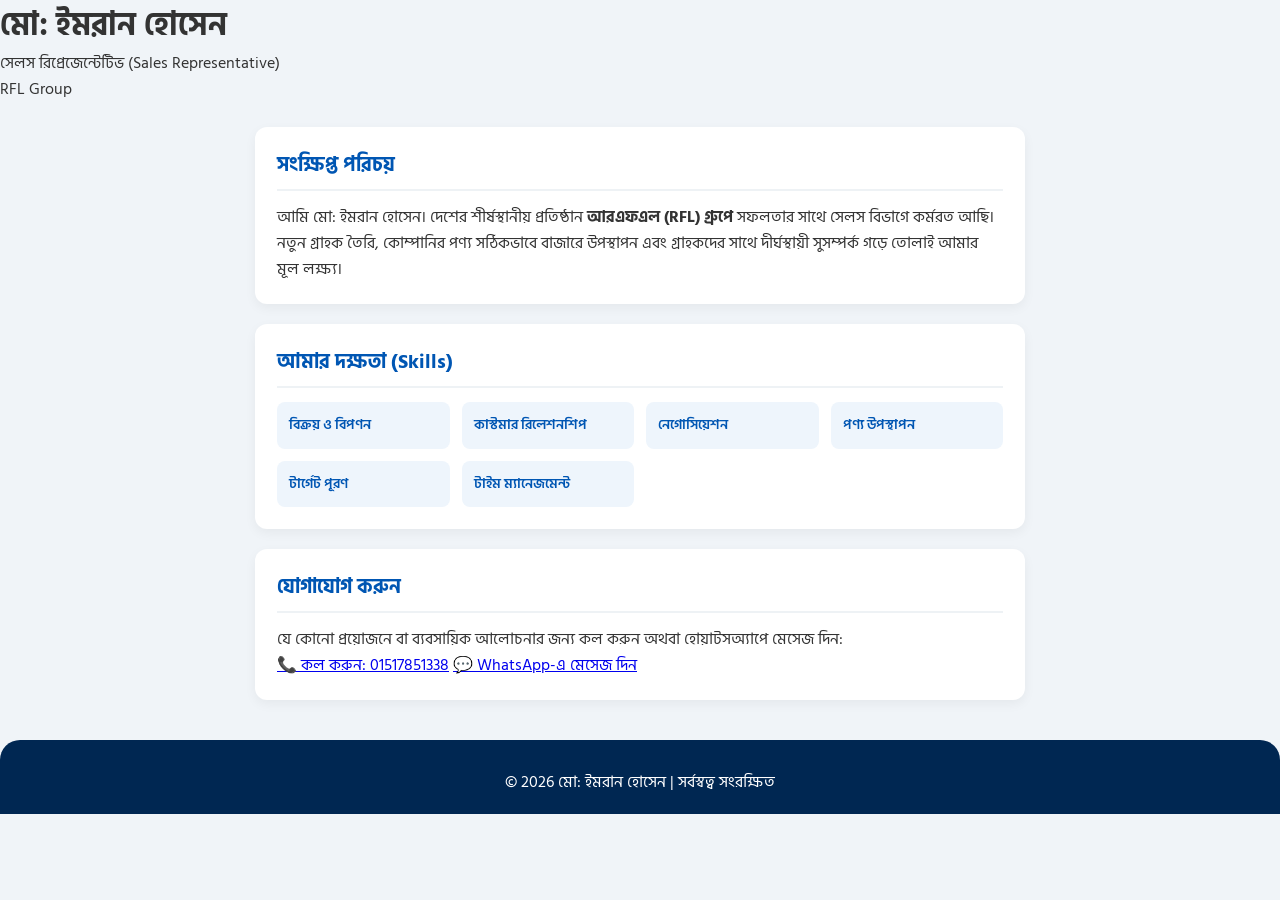
<file: Index.html>
<!DOCTYPE html>
<html lang="bn">
<head>
    <meta charset="UTF-8">
    <meta name="viewport" content="width=device-width, initial-scale=1.0">
    <title>মো: ইমরান হোসেন | পোর্টফোলিও</title>
    <!-- Google Fonts -->
    <link href="https://fonts.googleapis.com/css2?family=Hind+Siliguri:wght@400;600;700&display=swap" rel="stylesheet">
    <!-- CSS ফাইল যুক্ত করার লিংক -->
    <link rel="stylesheet" href="style.css">
</head>
<body>

    <!-- হেডার বা পরিচিতি অংশ -->
    <header>
        <h1>মো: ইমরান হোসেন</h1>
        <p>সেলস রিপ্রেজেন্টেটিভ (Sales Representative)</p>
        <span class="company-badge">RFL Group</span>
    </header>

    <div class="container">
        <!-- সংক্ষিপ্ত পরিচয় -->
        <div class="card">
            <h2>সংক্ষিপ্ত পরিচয়</h2>
            <p>আমি মো: ইমরান হোসেন। দেশের শীর্ষস্থানীয় প্রতিষ্ঠান <strong>আরএফএল (RFL) গ্রুপে</strong> সফলতার সাথে সেলস বিভাগে কর্মরত আছি। নতুন গ্রাহক তৈরি, কোম্পানির পণ্য সঠিকভাবে বাজারে উপস্থাপন এবং গ্রাহকদের সাথে দীর্ঘস্থায়ী সুসম্পর্ক গড়ে তোলাই আমার মূল লক্ষ্য।</p>
        </div>

        <!-- দক্ষতা -->
        <div class="card">
            <h2>আমার দক্ষতা (Skills)</h2>
            <div class="skills-grid">
                <div class="skill-item">বিক্রয় ও বিপণন</div>
                <div class="skill-item">কাস্টমার রিলেশনশিপ</div>
                <div class="skill-item">নেগোসিয়েশন</div>
                <div class="skill-item">পণ্য উপস্থাপন</div>
                <div class="skill-item">টার্গেট পূরণ</div>
                <div class="skill-item">টাইম ম্যানেজমেন্ট</div>
            </div>
        </div>

        <!-- যোগাযোগ -->
        <div class="card">
            <h2>যোগাযোগ করুন</h2>
            <p>যে কোনো প্রয়োজনে বা ব্যবসায়িক আলোচনার জন্য কল করুন অথবা হোয়াটসঅ্যাপে মেসেজ দিন:</p>
            <a href="tel:01517851338" class="phone-link">📞 কল করুন: 01517851338</a>
            <a href="https://wa.me/8801517851338" target="_blank" class="contact-btn">💬 WhatsApp-এ মেসেজ দিন</a>
        </div>
    </div>

    <footer>
        <p>© 2026 মো: ইমরান হোসেন | সর্বস্বত্ব সংরক্ষিত</p>
    </footer>

</body>
</html>
</file>
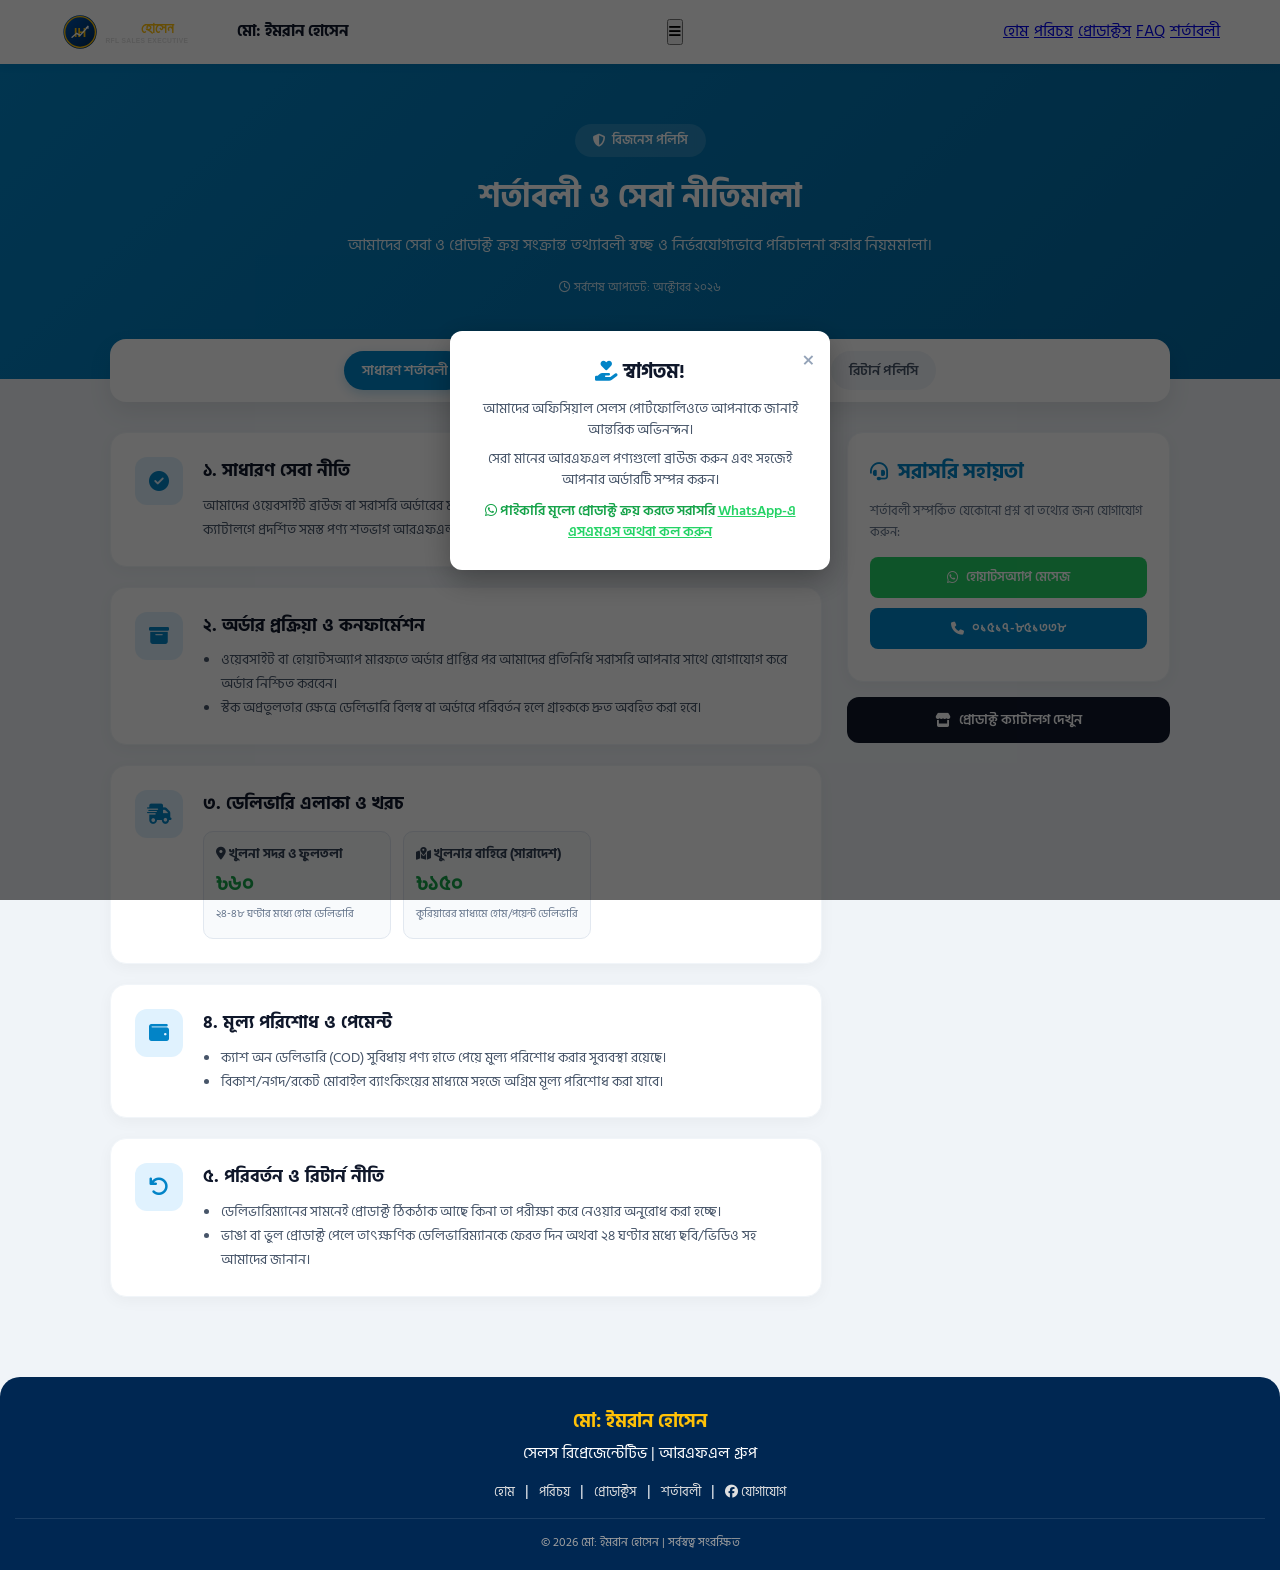
<file: terms.html>
<!DOCTYPE html>
<html lang="bn">
<head>
    <meta charset="UTF-8">
    <meta name="viewport" content="width=device-width, initial-scale=1.0">
    <title>শর্তাবলী ও নীতিমালা | মো: ইমরান হোসেন</title>

    <!-- Meta Data -->
    <meta name="description" content="মো: ইমরান হোসেন - আরএফএল (RFL) গ্রুপ সেলস রিপ্রেজেন্টেটিভ। সেবা ও ক্রয়ের শর্তাবলী এবং রিটার্ন পলিসি।">
    <link rel="canonical" href="https://imran-38.github.io/Portfolio-/terms.html">
    <link rel="icon" type="image/x-icon" href="https://img.icons8.com/color/48/briefcase.png">

    <!-- Fonts & Icons -->
    <link href="https://fonts.googleapis.com/css2?family=Hind+Siliguri:wght@400;600;700&display=swap" rel="stylesheet">
    <link rel="stylesheet" href="https://cdnjs.cloudflare.com/ajax/libs/font-awesome/6.4.0/css/all.min.css">

    <!-- Custom CSS (আপনার মূল style.css এবং terms.css) -->
    <link rel="stylesheet" href="style.css?v=2">
    <link rel="stylesheet" href="terms.css?v=1">
</head>
<body>

    <!-- মূল index.html এর হুবহু হেডার সেকশন -->
    <header class="header">
        <div class="nav-container">
            <a href="index.html" class="logo">
                <img src="logo.svg" alt="লোগো" class="logo-img">
                <span>মো: ইমরান হোসেন</span>
            </a>
            <button class="menu-toggle" id="menuBtn">
                <i class="fa-solid fa-bars"></i>
            </button>
            <nav class="nav-links" id="navLinks">
                <a href="index.html">হোম</a>
                <a href="index.html#about">পরিচয়</a>
                <a href="products.html">প্রোডাক্টস</a>
                <a href="index.html#faq">FAQ</a>
                <a href="terms.html" class="active">শর্তাবলী</a>
            </nav>
        </div>
    </header>

    <!-- হিরো ব্যানার সেকশন -->
    <section class="terms-hero">
        <div class="terms-hero-content">
            <span class="terms-badge"><i class="fa-solid fa-shield-halved"></i> বিজনেস পলিসি</span>
            <h1>শর্তাবলী ও সেবা নীতিমালা</h1>
            <p>আমাদের সেবা ও প্রোডাক্ট ক্রয় সংক্রান্ত তথ্যাবলী স্বচ্ছ ও নির্ভরযোগ্যভাবে পরিচালনা করার নিয়মমালা।</p>
            <span class="last-updated"><i class="fa-regular fa-clock"></i> সর্বশেষ আপডেট: অক্টোবর ২০২৬</span>
        </div>
    </section>

    <!-- মূল টার্মস অ্যান্ড কন্ডিশন সেকশন -->
    <main class="terms-wrapper">
        <!-- কুইক ফিল্টার বাটন -->
        <div class="terms-nav-pills">
            <button class="pill-btn active" data-target="section-general">সাধারণ শর্তাবলী</button>
            <button class="pill-btn" data-target="section-order">অর্ডার ও স্টক</button>
            <button class="pill-btn" data-target="section-delivery">ডেলিভারি চার্জ</button>
            <button class="pill-btn" data-target="section-payment">পেমেন্ট মেথড</button>
            <button class="pill-btn" data-target="section-return">রিটার্ন পলিসি</button>
        </div>

        <div class="terms-grid">
            <!-- পলিসি কার্ডসমূহ -->
            <div class="terms-content">

                <div class="policy-card" id="section-general">
                    <div class="policy-icon"><i class="fa-solid fa-circle-check"></i></div>
                    <div class="policy-details">
                        <h2>১. সাধারণ সেবা নীতি</h2>
                        <p>আমাদের ওয়েবসাইট ব্রাউজ বা সরাসরি অর্ডারের মাধ্যমে আপনি আমাদের ব্যবসা নীতিমালার সাথে সম্মত হচ্ছেন। ক্যাটালগে প্রদর্শিত সমস্ত পণ্য শতভাগ আরএফএল (RFL) অফিশিয়াল এবং মানসম্মত।</p>
                    </div>
                </div>

                <div class="policy-card" id="section-order">
                    <div class="policy-icon"><i class="fa-solid fa-box-archive"></i></div>
                    <div class="policy-details">
                        <h2>২. অর্ডার প্রক্রিয়া ও কনফার্মেশন</h2>
                        <ul>
                            <li>ওয়েবসাইট বা হোয়াটসঅ্যাপ মারফতে অর্ডার প্রাপ্তির পর আমাদের প্রতিনিধি সরাসরি আপনার সাথে যোগাযোগ করে অর্ডার নিশ্চিত করবেন।</li>
                            <li>স্টক অপ্রতুলতার ক্ষেত্রে ডেলিভারি বিলম্ব বা অর্ডারে পরিবর্তন হলে গ্রাহককে দ্রুত অবহিত করা হবে।</li>
                        </ul>
                    </div>
                </div>

                <div class="policy-card" id="section-delivery">
                    <div class="policy-icon"><i class="fa-solid fa-truck-fast"></i></div>
                    <div class="policy-details">
                        <h2>৩. ডেলিভারি এলাকা ও খরচ</h2>
                        <div class="delivery-rates">
                            <div class="rate-box">
                                <h4><i class="fa-solid fa-location-dot"></i> খুলনা সদর ও ফুলতলা</h4>
                                <span class="rate">৳৬০</span>
                                <small>২৪-৪৮ ঘণ্টার মধ্যে হোম ডেলিভারি</small>
                            </div>
                            <div class="rate-box">
                                <h4><i class="fa-solid fa-map-location-dot"></i> খুলনার বাহিরে (সারাদেশ)</h4>
                                <span class="rate">৳১৫০</span>
                                <small>কুরিয়ারের মাধ্যমে হোম/পয়েন্ট ডেলিভারি</small>
                            </div>
                        </div>
                    </div>
                </div>

                <div class="policy-card" id="section-payment">
                    <div class="policy-icon"><i class="fa-solid fa-wallet"></i></div>
                    <div class="policy-details">
                        <h2>৪. মূল্য পরিশোধ ও পেমেন্ট</h2>
                        <ul>
                            <li>ক্যাশ অন ডেলিভারি (COD) সুবিধায় পণ্য হাতে পেয়ে মুল্য পরিশোধ করার সুব্যবস্থা রয়েছে।</li>
                            <li>বিকাশ/নগদ/রকেট মোবাইল ব্যাংকিংয়ের মাধ্যমে সহজে অগ্রিম মূল্য পরিশোধ করা যাবে।</li>
                        </ul>
                    </div>
                </div>

                <div class="policy-card" id="section-return">
                    <div class="policy-icon"><i class="fa-solid fa-arrow-rotate-left"></i></div>
                    <div class="policy-details">
                        <h2>৫. পরিবর্তন ও রিটার্ন নীতি</h2>
                        <ul>
                            <li>ডেলিভারিম্যানের সামনেই প্রোডাক্ট ঠিকঠাক আছে কিনা তা পরীক্ষা করে নেওয়ার অনুরোধ করা হচ্ছে।</li>
                            <li>ভাঙা বা ভুল প্রোডাক্ট পেলে তাৎক্ষণিক ডেলিভারিম্যানকে ফেরত দিন অথবা ২৪ ঘণ্টার মধ্যে ছবি/ভিডিও সহ আমাদের জানান।</li>
                        </ul>
                    </div>
                </div>

            </div>

            <!-- সাপোর্ট সাইডবার -->
            <aside class="terms-sidebar">
                <div class="support-card">
                    <div class="support-header">
                        <i class="fa-solid fa-headset"></i>
                        <h3>সরাসরি সহায়তা</h3>
                    </div>
                    <p>শর্তাবলী সম্পর্কিত যেকোনো প্রশ্ন বা তথ্যের জন্য যোগাযোগ করুন:</p>
                    <a href="https://wa.me/8801517851338" target="_blank" class="contact-pill wa-pill">
                        <i class="fa-brands fa-whatsapp"></i> হোয়াটসঅ্যাপ মেসেজ
                    </a>
                    <a href="tel:01517851338" class="contact-pill call-pill">
                        <i class="fa-solid fa-phone"></i> ০১৫১৭-৮৫১৩৩৮
                    </a>
                </div>

                <div class="action-card">
                    <a href="products.html" class="btn-catalog">
                        <i class="fa-solid fa-store"></i> প্রোডাক্ট ক্যাটালগ দেখুন
                    </a>
                </div>
            </aside>
        </div>
    </main>

    <!-- মূল index.html এর হুবহু ফুটার সেকশন -->
    <footer>
        <div class="footer-content">
            <h3>মো: ইমরান হোসেন</h3>
            <p>সেলস রিপ্রেজেন্টেটিভ | আরএফএল গ্রুপ</p>
            <div class="footer-links">
                <a href="index.html#home">হোম</a> | <a href="index.html#about">পরিচয়</a> | <a href="products.html">প্রোডাক্টস</a> | <a href="terms.html">শর্তাবলী</a> | <a href="https://www.facebook.com/share/1jXedUWN96/" target="_blank" rel="noopener noreferrer"><i class="fa-brands fa-facebook"></i> যোগাযোগ</a>
            </div>
        </div>
        <p class="copyright">© 2026 মো: ইমরান হোসেন | সর্বস্বত্ব সংরক্ষিত</p>
    </footer>

    <!-- JS Files (script.js এবং terms.js একত্রে) -->
    <script src="script.js"></script>
    <script src="terms.js"></script>
</body>
</html>
</file>
<file: style.css>
* {
    margin: 0;
    padding: 0;
    box-sizing: border-box;
    font-family: 'Hind Siliguri', sans-serif;
    scroll-behavior: smooth;
}

body {
    background-color: #f0f4f8;
    color: #333;
    line-height: 1.6;
}

/* আল্ট্রা-মডার্ন সেলস চার্ট ডিজাইন */
.modern-chart-card {
    background: #ffffff;
    border-radius: 20px;
    padding: 24px;
    box-shadow: 0 10px 30px rgba(0, 0, 0, 0.04);
    border: 1px solid rgba(226, 232, 240, 0.8);
}

.chart-header {
    display: flex;
    justify-content: space-between;
    align-items: flex-start;
    margin-bottom: 20px;
    flex-wrap: wrap;
    gap: 12px;
}

.live-status-tag {
    display: inline-flex;
    align-items: center;
    gap: 8px;
    background: rgba(25, 135, 84, 0.1);
    color: #198754;
    padding: 6px 14px;
    border-radius: 30px;
    font-size: 13px;
    font-weight: 600;
}

.pulse-dot {
    width: 8px;
    height: 8px;
    background-color: #198754;
    border-radius: 50%;
    box-shadow: 0 0 0 0 rgba(25, 135, 84, 0.7);
    animation: pulse-animation 1.6s infinite;
}

@keyframes pulse-animation {
    0% { box-shadow: 0 0 0 0 rgba(25, 135, 84, 0.7); }
    70% { box-shadow: 0 0 0 8px rgba(25, 135, 84, 0); }
    100% { box-shadow: 0 0 0 0 rgba(25, 135, 84, 0); }
}

.modern-stats-grid {
    display: grid;
    grid-template-columns: repeat(auto-fit, minmax(200px, 1fr));
    gap: 16px;
    margin-bottom: 25px;
}

.m-stat-card {
    background: #f8fafc;
    border-radius: 16px;
    padding: 18px;
    border: 1px solid #f1f5f9;
    transition: all 0.3s ease;
}

.m-stat-card:hover {
    transform: translateY(-3px);
    box-shadow: 0 8px 20px rgba(0,0,0,0.06);
}

.m-stat-card.highlight-card {
    background: linear-gradient(135deg, #0284c7 0%, #0369a1 100%);
    color: #ffffff;
    border: none;
    box-shadow: 0 8px 20px rgba(2, 132, 199, 0.25);
}

.m-stat-card.highlight-card .m-stat-label,
.m-stat-card.highlight-card .m-stat-sub {
    color: rgba(255, 255, 255, 0.85);
}

.m-stat-card.highlight-card .m-stat-value {
    color: #ffffff;
}

.m-stat-label {
    font-size: 13px;
    color: #64748b;
    font-weight: 500;
    display: block;
    margin-bottom: 6px;
}

.m-stat-value {
    font-size: 26px;
    font-weight: 800;
    color: #0f172a;
    margin-bottom: 6px;
    letter-spacing: -0.5px;
}

.m-stat-sub {
    font-size: 12px;
    color: #94a3b8;
}

.m-stat-badge {
    display: inline-flex;
    align-items: center;
    gap: 4px;
    font-size: 12px;
    font-weight: 700;
    padding: 4px 10px;
    border-radius: 20px;
}

.m-stat-badge.positive {
    background: rgba(255, 255, 255, 0.2);
    color: #ffffff;
    backdrop-filter: blur(4px);
}

.m-stat-badge.neutral {
    background: #e2e8f0;
    color: #475569;
}

.modern-chart-wrapper {
    position: relative;
    width: 100%;
    height: 380px;
    margin-top: 10px;
}

/* Navbar */
.navbar {
    display: flex;
    justify-content: space-between;
    align-items: center;
    background: #004085;
    padding: 12px 24px;
    position: sticky;
    top: 0;
    z-index: 1000;
    box-shadow: 0 4px 12px rgba(0,0,0,0.15);
}

.logo {
    color: white;
    font-size: 22px;
    font-weight: 700;
    text-decoration: none;
}

.logo span { color: #ffc107; }

.nav-links {
    display: flex;
    list-style: none;
    gap: 5px;
}

.nav-links li a {
    color: white;
    text-decoration: none;
    padding: 8px 14px;
    font-weight: 600;
    border-radius: 6px;
    transition: all 0.3s ease;
}

.nav-links li a:hover {
    background: rgba(255, 255, 255, 0.15);
    color: #ffc107;
}

/* কার্ট আইকন বাটন */
.nav-cart-wrapper {
    position: relative;
    cursor: pointer;
    margin-left: auto;
    margin-right: 15px;
}

.cart-icon-btn {
    background: #ffc107;
    border: none;
    color: #002b5b;
    font-size: 18px;
    padding: 8px 12px;
    border-radius: 50%;
    cursor: pointer;
    position: relative;
    transition: transform 0.2s;
}

.cart-icon-btn:hover {
    transform: scale(1.08);
}

.cart-badge {
    position: absolute;
    top: -5px;
    right: -5px;
    background-color: #e74c3c;
    color: white;
    font-size: 11px;
    font-weight: bold;
    padding: 2px 6px;
    border-radius: 50%;
}

.menu-btn {
    color: white;
    font-size: 24px;
    display: none;
    cursor: pointer;
    padding: 4px 8px;
    border-radius: 4px;
    transition: background 0.2s ease;
}

.menu-btn:hover {
    background: rgba(255, 255, 255, 0.15);
}

/* Hero Section */
.hero {
    background: linear-gradient(135deg, #0056b3, #002752);
    color: white;
    padding: 45px 20px 40px;
    text-align: center;
    border-bottom-left-radius: 30px;
    border-bottom-right-radius: 30px;
}

.profile-img-box img {
    width: 130px;
    height: 130px;
    border-radius: 50%;
    border: 4px solid #ffc107;
    object-fit: cover;
    margin-bottom: 15px;
    box-shadow: 0 6px 15px rgba(0,0,0,0.3);
}

.hero h1 { font-size: 30px; margin-bottom: 5px; }
.subtitle { font-size: 18px; color: #e0e0e0; height: 30px; }
.typing-text { color: #ffc107; font-weight: 700; }

.company-tag {
    display: inline-block;
    background: #dc3545;
    padding: 5px 16px;
    border-radius: 20px;
    font-size: 13px;
    margin: 14px 0 20px;
    font-weight: 600;
    box-shadow: 0 2px 8px rgba(220, 53, 69, 0.4);
}

.hero-buttons {
    display: flex;
    justify-content: center;
    gap: 10px;
    flex-wrap: wrap;
}

.btn {
    padding: 10px 18px;
    border-radius: 8px;
    text-decoration: none;
    font-weight: 700;
    border: none;
    cursor: pointer;
    display: inline-flex;
    align-items: center;
    gap: 8px;
    font-size: 14px;
    transition: transform 0.2s ease, box-shadow 0.2s ease;
}

.btn:hover {
    transform: translateY(-2px);
    box-shadow: 0 4px 10px rgba(0,0,0,0.2);
}

.btn-primary { background: #ffc107; color: #000; }
.btn-secondary { background: white; color: #0056b3; }
.btn-call { background: #ffffff; color: #0056b3; }
.btn-whatsapp { background: #25d366; color: white; width: 100%; justify-content: center; margin-top: 10px; font-size: 16px; }

/* Container & Cards */
.container { max-width: 800px; margin: 25px auto; padding: 0 15px; }

.card {
    background: white;
    padding: 22px;
    margin-bottom: 20px;
    border-radius: 12px;
    box-shadow: 0 4px 12px rgba(0,0,0,0.05);
}

.card h2 {
    color: #0056b3;
    font-size: 20px;
    margin-bottom: 14px;
    border-bottom: 2px solid #eef2f5;
    padding-bottom: 8px;
    display: flex;
    align-items: center;
    gap: 10px;
}

/* Stats Section */
.stats-section {
    display: grid;
    grid-template-columns: repeat(3, 1fr);
    gap: 12px;
    margin-bottom: 20px;
}

.stat-card {
    background: white;
    padding: 15px 8px;
    text-align: center;
    border-radius: 12px;
    box-shadow: 0 3px 10px rgba(0,0,0,0.05);
    border-bottom: 3px solid #0056b3;
}

.stat-card h2 { color: #0056b3; font-size: 24px; margin-bottom: 2px; }
.stat-card p { font-size: 13px; color: #666; font-weight: 600; }

/* Skills Grid */
.skills-grid {
    display: grid;
    grid-template-columns: repeat(auto-fit, minmax(140px, 1fr));
    gap: 12px;
}

.skill-item {
    background: #eef5fc;
    color: #0056b3;
    padding: 12px;
    border-radius: 8px;
    font-size: 14px;
    font-weight: 600;
    display: flex;
    align-items: center;
    gap: 8px;
}

/* Filter Products (মোবাইলে এক লাইনে স্ক্রোলটেবল) */
.filter-btns {
    display: flex;
    justify-content: center;
    gap: 8px;
    flex-wrap: nowrap;
    overflow-x: auto;
    padding-bottom: 8px;
    margin-bottom: 25px;
    white-space: nowrap;
    -webkit-overflow-scrolling: touch;
}

.filter-btns::-webkit-scrollbar {
    height: 4px;
}
.filter-btns::-webkit-scrollbar-thumb {
    background: #cbd5e1;
    border-radius: 4px;
}

.filter-btn {
    padding: 8px 16px;
    border: 1px solid #0056b3;
    background: transparent;
    color: #0056b3;
    border-radius: 20px;
    cursor: pointer;
    font-weight: 600;
    font-size: 13px;
    transition: all 0.2s ease;
    flex-shrink: 0;
}

.filter-btn.active, .filter-btn:hover { background: #0056b3; color: white; }

/* Product Grid & Catalog Items */
.product-grid, .product-catalog-grid {
    display: grid;
    grid-template-columns: repeat(auto-fit, minmax(260px, 1fr));
    gap: 20px;
}

.catalog-item, .product-card {
    background: #fff;
    border: 1px solid #e2e8f0;
    border-radius: 8px;
    overflow: hidden;
    transition: transform 0.3s, box-shadow 0.3s;
    display: flex;
    flex-direction: column;
}

.catalog-item:hover, .product-card:hover {
    transform: translateY(-5px);
    box-shadow: 0 8px 20px rgba(0,0,0,0.1);
}

.catalog-item img {
    width: 100%;
    height: 200px;
    object-fit: cover;
    cursor: pointer;
}

.catalog-info {
    padding: 15px;
    display: flex;
    flex-direction: column;
    flex-grow: 1;
}

.catalog-info h3 {
    font-size: 16px;
    color: #1e293b;
    margin-bottom: 10px;
    flex-grow: 1;
}

.price-box {
    margin-bottom: 15px;
}

.regular-price {
    text-decoration: line-through;
    color: #94a3b8;
    font-size: 14px;
    margin-right: 8px;
}

.sales-price {
    color: #16a34a;
    font-size: 18px;
    font-weight: 700;
}

.btn-cart {
    background: #002b5b;
    color: white;
    border: none;
    padding: 10px;
    border-radius: 6px;
    cursor: pointer;
    font-weight: 600;
    width: 100%;
    transition: background 0.2s;
}

.btn-cart:hover {
    background: #004080;
}

.product-card {
    background: #f8f9fa;
    padding: 16px;
    border-left: 4px solid #0056b3;
}

.product-card h3 { font-size: 16px; color: #002752; margin-bottom: 4px; }
.product-card p { font-size: 13px; color: #555; }

.product-btn {
    display: inline-flex;
    align-items: center;
    gap: 6px;
    margin-top: 10px;
    padding: 7px 14px;
    background-color: #25d366;
    color: white;
    text-decoration: none;
    font-size: 13px;
    font-weight: 600;
    border-radius: 6px;
    transition: background 0.2s ease;
}

.product-btn:hover { background-color: #1eb956; }

/* Territory Tags */
.territory-tags { display: flex; flex-wrap: wrap; gap: 8px; margin-top: 12px; }
.t-tag {
    background: #eef5fc;
    color: #0056b3;
    padding: 6px 14px;
    border-radius: 20px;
    font-size: 13px;
    font-weight: 600;
    display: flex;
    align-items: center;
    gap: 6px;
}

/* Testimonial Section */
.testimonial-grid { display: grid; gap: 14px; margin-top: 10px; }
.testimonial-card {
    background: #f8f9fa;
    padding: 14px;
    border-radius: 8px;
    border-left: 4px solid #ffc107;
}

.testimonial-card p { font-style: italic; font-size: 13px; color: #555; margin-bottom: 6px; }
.testimonial-card h4 { color: #0056b3; font-size: 13px; text-align: right; }

/* FAQ Accordion Styling */
.faq-container { display: flex; flex-direction: column; gap: 10px; margin-top: 10px; }
.faq-item { border: 1px solid #e2e8f0; border-radius: 8px; overflow: hidden; }

.faq-question {
    background: #f8fafc;
    padding: 14px;
    font-weight: 600;
    color: #0056b3;
    cursor: pointer;
    display: flex;
    justify-content: space-between;
    align-items: center;
    font-size: 14px;
}

.faq-question i { transition: transform 0.3s ease; }
.faq-answer {
    padding: 0 14px;
    max-height: 0;
    overflow: hidden;
    transition: all 0.3s ease;
    background: #ffffff;
}

.faq-answer p { padding: 10px 0; font-size: 13px; color: #4a5568; }
.faq-item.active .faq-answer { max-height: 120px; }
.faq-item.active .faq-question i { transform: rotate(180deg); }

/* Form Inputs */
.form-group { margin-bottom: 12px; }
.form-group label {
    display: block;
    font-size: 13px;
    font-weight: 600;
    margin-bottom: 5px;
    color: #475569;
}
.form-group input, .form-group textarea {
    width: 100%;
    padding: 10px 12px;
    border: 1px solid #cbd5e1;
    border-radius: 8px;
    outline: none;
    font-size: 14px;
    background: #fff;
    transition: border-color 0.2s ease;
}

.form-group input:focus, .form-group textarea:focus {
    border-color: #0056b3;
}

/* ==========================================
   মর্ডান স্লাইড-ওভার কার্ট ও চেকআউট মোডাল
   ========================================== */
.cart-modal {
    position: fixed;
    top: 0;
    left: 0;
    width: 100%;
    height: 100%;
    background: rgba(0, 0, 0, 0.6);
    display: none;
    justify-content: flex-end; /* ডান পাশ থেকে স্লাইড হয়ে আসবে */
    z-index: 99999;
    backdrop-filter: blur(3px);
    transition: all 0.3s ease;
}

.cart-modal-content {
    background: #ffffff;
    width: 100%;
    max-width: 450px;
    height: 100%;
    display: flex;
    flex-direction: column;
    box-shadow: -5px 0 25px rgba(0, 0, 0, 0.15);
    animation: slideInRight 0.3s ease;
}

@keyframes slideInRight {
    from { transform: translateX(100%); }
    to { transform: translateX(0); }
}

.cart-modal-header {
    background: #002b5b;
    color: #fff;
    padding: 18px 20px;
    display: flex;
    justify-content: space-between;
    align-items: center;
}

.cart-modal-header h3 {
    font-size: 17px;
    font-weight: 600;
}

.close-modal {
    font-size: 26px;
    cursor: pointer;
    color: #fff;
    transition: color 0.2s;
}

.close-modal:hover {
    color: #ffc107;
}

.cart-modal-body {
    padding: 20px;
    overflow-y: auto;
    flex-grow: 1;
    background: #f8fafc;
}

/* কার্ট আইটেম কার্ড */
.cart-item-card {
    display: flex;
    justify-content: space-between;
    align-items: center;
    background: #fff;
    padding: 12px 15px;
    border-radius: 8px;
    margin-bottom: 10px;
    border: 1px solid #e2e8f0;
    box-shadow: 0 2px 5px rgba(0,0,0,0.02);
}

.cart-item-info h4 {
    font-size: 14px;
    color: #1e293b;
    margin-bottom: 3px;
}

.cart-item-price {
    font-size: 13px;
    color: #16a34a;
    font-weight: 700;
}

.cart-qty-ctrl {
    display: flex;
    align-items: center;
    gap: 8px;
}

.cart-qty-ctrl button {
    background: #f1f5f9;
    border: 1px solid #cbd5e1;
    width: 26px;
    height: 26px;
    border-radius: 6px;
    cursor: pointer;
    font-weight: bold;
    color: #334155;
    transition: background 0.2s;
}

.cart-qty-ctrl button:hover {
    background: #e2e8f0;
}

.cart-qty-ctrl button.btn-remove {
    background: #fee2e2;
    border-color: #fca5a5;
    color: #dc2626;
}

/* চেকআউট সেকশন বক্স */
.checkout-section-box {
    background: #fff;
    border: 1px solid #e2e8f0;
    padding: 16px;
    border-radius: 10px;
    margin-top: 15px;
    box-shadow: 0 2px 5px rgba(0,0,0,0.02);
}

.checkout-section-box h4 {
    font-size: 15px;
    color: #0f172a;
    margin-bottom: 12px;
    display: flex;
    align-items: center;
    gap: 8px;
    border-bottom: 1px solid #f1f5f9;
    padding-bottom: 8px;
}

.radio-group {
    display: flex;
    flex-direction: column;
    gap: 8px;
}

.radio-card {
    display: flex;
    align-items: center;
    gap: 10px;
    font-size: 14px;
    cursor: pointer;
    background: #f8fafc;
    padding: 10px 12px;
    border-radius: 6px;
    border: 1px solid #e2e8f0;
    transition: background 0.2s;
}

.radio-card:hover {
    background: #f1f5f9;
}

.final-total-box {
    background: #e2e8f0;
    padding: 15px;
    border-radius: 10px;
    margin-top: 15px;
}

.total-row-item {
    display: flex;
    justify-content: space-between;
    font-size: 14px;
    margin-bottom: 6px;
    color: #334155;
}

.total-row-item.final-price {
    font-size: 18px;
    font-weight: 700;
    color: #0f172a;
    border-top: 1px solid #cbd5e1;
    padding-top: 8px;
    margin-top: 6px;
}

.btn-whatsapp-order {
    background: #16a34a;
    color: #fff;
    border: none;
    width: 100%;
    padding: 14px;
    border-radius: 8px;
    font-size: 16px;
    font-weight: bold;
    cursor: pointer;
    margin-top: 15px;
    display: flex;
    justify-content: center;
    align-items: center;
    gap: 8px;
    transition: background 0.2s, transform 0.1s;
    box-shadow: 0 4px 12px rgba(22, 163, 74, 0.3);
}

.btn-whatsapp-order:hover {
    background: #15803d;
    transform: translateY(-1px);
}

/* ==========================================
   স্বাগতম পপ-আপ মোডাল
   ========================================== */
.welcome-popup-overlay {
    position: fixed;
    top: 0;
    left: 0;
    width: 100%;
    height: 100%;
    background-color: rgba(0, 0, 0, 0.6);
    display: flex;
    justify-content: center;
    align-items: center;
    z-index: 999999;
    opacity: 0;
    visibility: hidden;
    transition: opacity 0.4s ease, visibility 0.4s ease;
}

.welcome-popup-overlay.show-welcome {
    opacity: 1 !important;
    visibility: visible !important;
}

.welcome-popup-box {
    background: #ffffff;
    width: 90%;
    max-width: 380px;
    padding: 25px 20px 20px 20px;
    border-radius: 12px;
    box-shadow: 0 10px 30px rgba(0, 0, 0, 0.3);
    text-align: center;
    position: relative;
    animation: popupScale 0.4s ease;
}

@keyframes popupScale {
    from { transform: scale(0.8); opacity: 0; }
    to { transform: scale(1); opacity: 1; }
}

.welcome-popup-box h3 {
    margin-bottom: 10px;
    color: #0f172a;
    font-size: 20px;
}

.welcome-popup-box p {
    color: #475569;
    font-size: 14px;
    line-height: 1.5;
    margin-bottom: 8px;
}

.welcome-close-btn {
    position: absolute;
    top: 10px;
    right: 15px;
    font-size: 26px;
    color: #94a3b8;
    cursor: pointer;
    transition: color 0.2s;
}

.welcome-close-btn:hover {
    color: #ef4444;
}

/* Back to Top Button */
#backToTop {
    position: fixed;
    bottom: 80px;
    right: 18px;
    display: none;
    width: 42px;
    height: 42px;
    background-color: #004085;
    color: white;
    border: none;
    border-radius: 50%;
    cursor: pointer;
    font-size: 16px;
    box-shadow: 0 4px 12px rgba(0,0,0,0.25);
    z-index: 999;
    transition: background 0.2s ease, transform 0.2s ease;
}

#backToTop:hover {
    background-color: #002752;
    transform: translateY(-2px);
}

/* Floating Action Buttons */
.floating-btn-group {
    position: fixed;
    bottom: 18px;
    right: 18px;
    display: flex;
    flex-direction: column;
    gap: 12px;
    z-index: 9999;
}

.float-btn {
    width: 48px;
    height: 48px;
    border-radius: 50%;
    display: flex;
    align-items: center;
    justify-content: center;
    color: white;
    font-size: 22px;
    box-shadow: 0 4px 12px rgba(0, 0, 0, 0.25);
    text-decoration: none;
    transition: transform 0.2s ease;
}

.float-btn:hover {
    transform: scale(1.08);
}

.float-wa { background-color: #25d366; }
.float-call { background-color: #0056b3; }

/* Footer */
footer {
    background: #002752;
    color: white;
    text-align: center;
    padding: 30px 15px 18px;
    margin-top: 40px;
    border-top-left-radius: 20px;
    border-top-right-radius: 20px;
}

.footer-content h3 { font-size: 19px; margin-bottom: 4px; color: #ffc107; }
.footer-links { margin: 12px 0; }
.footer-links a { color: #e0e0e0; text-decoration: none; margin: 0 6px; font-size: 13px; }
.footer-links a:hover { color: #ffc107; }
.copyright { font-size: 12px; color: #a0a0a0; border-top: 1px solid rgba(255,255,255,0.1); padding-top: 14px; margin-top: 14px; }

/* Responsive View (Mobile Fixes) */
@media (max-width: 600px) {
    .navbar { padding: 12px 16px; }
    .menu-btn { display: block; }
    .nav-links {
        display: none;
        flex-direction: column;
        width: 100%;
        position: absolute;
        top: 100%;
        left: 0;
        background: #004085;
        text-align: center;
        padding: 15px 0;
        box-shadow: 0 6px 15px rgba(0,0,0,0.2);
    }
    .nav-links.active { display: flex !important; }
    .nav-links li a { display: block; padding: 10px 0; }
}

/* ==========================================
   Modern Ultra Gallery & Lightbox Popup
   ========================================== */

.gallery-card {
    background: #ffffff;
    border: 1px solid rgba(0, 86, 179, 0.08);
}

.carousel-container {
    position: relative;
    width: 100%;
    height: 320px;
    border-radius: 16px;
    overflow: hidden;
    box-shadow: 0 12px 30px rgba(0, 40, 133, 0.12);
}

.carousel-slide {
    display: flex;
    width: 100%;
    height: 100%;
    transition: transform 0.6s cubic-bezier(0.25, 1, 0.5, 1);
}

.slide-item {
    min-width: 100%;
    height: 100%;
    position: relative;
    cursor: pointer;
    overflow: hidden;
}

.slide-item img {
    width: 100%;
    height: 100%;
    object-fit: cover;
    transition: transform 0.5s ease;
}

.slide-item:hover img {
    transform: scale(1.05);
}

.carousel-btn {
    position: absolute;
    top: 50%;
    transform: translateY(-50%);
    background: rgba(255, 255, 255, 0.25);
    backdrop-filter: blur(8px);
    -webkit-backdrop-filter: blur(8px);
    border: 1px solid rgba(255, 255, 255, 0.4);
    color: #ffffff;
    width: 44px;
    height: 44px;
    border-radius: 50%;
    cursor: pointer;
    font-size: 16px;
    display: flex;
    align-items: center;
    justify-content: center;
    transition: all 0.3s ease;
    z-index: 10;
}

.carousel-btn:hover {
    background: #0056b3;
    color: #ffffff;
    transform: translateY(-50%) scale(1.1);
}

.prev-btn { left: 14px; }
.next-btn { right: 14px; }

.carousel-dots {
    position: absolute;
    bottom: 14px;
    left: 50%;
    transform: translateX(-50%);
    display: flex;
    gap: 8px;
    z-index: 10;
    background: rgba(0, 0, 0, 0.3);
    padding: 6px 12px;
    border-radius: 20px;
    backdrop-filter: blur(4px);
}

.dot {
    width: 8px;
    height: 8px;
    background: rgba(255, 255, 255, 0.5);
    border-radius: 50%;
    cursor: pointer;
    transition: all 0.3s ease;
}

.dot.active {
    background: #ffc107;
    width: 24px;
    border-radius: 10px;
}

/* Lightbox Popup */
.lightbox-modal {
    display: none;
    position: fixed;
    top: 0;
    left: 0;
    width: 100%;
    height: 100%;
    background: rgba(3, 10, 26, 0.92);
    backdrop-filter: blur(12px);
    -webkit-backdrop-filter: blur(12px);
    z-index: 99999;
    justify-content: space-between;
    align-items: center;
    padding: 20px;
    opacity: 0;
    transition: opacity 0.3s ease;
}

.lightbox-modal.show {
    display: flex;
    opacity: 1;
}

.lightbox-content {
    position: relative;
    max-width: 85%;
    max-height: 85%;
    display: flex;
    flex-direction: column;
    align-items: center;
}

.lightbox-content img {
    max-width: 100%;
    max-height: 80vh;
    border-radius: 12px;
    box-shadow: 0 20px 50px rgba(0,0,0,0.5);
    object-fit: contain;
    user-select: none;
}

.lightbox-counter {
    color: #e0e0e0;
    margin-top: 12px;
    font-size: 14px;
    font-weight: 600;
    background: rgba(255, 255, 255, 0.1);
    padding: 4px 14px;
    border-radius: 12px;
}

.lightbox-close {
    position: absolute;
    top: 20px;
    right: 25px;
    color: #ffffff;
    font-size: 38px;
    font-weight: bold;
    cursor: pointer;
    z-index: 100001;
    transition: color 0.2s;
}

.lightbox-close:hover { color: #ffc107; }

.lightbox-nav {
    background: rgba(255, 255, 255, 0.1);
    border: 1px solid rgba(255, 255, 255, 0.2);
    color: white;
    width: 50px;
    height: 50px;
    border-radius: 50%;
    font-size: 20px;
    cursor: pointer;
    display: flex;
    align-items: center;
    justify-content: center;
    transition: all 0.3s ease;
}

.lightbox-nav:hover {
    background: #ffc107;
    color: #000;
}

@media (max-width: 600px) {
    .carousel-container { height: 230px; }
    .lightbox-nav { width: 40px; height: 40px; font-size: 16px; }
    .lightbox-content { max-width: 95%; }
}

/* আল্ট্রা-মডার্ন রুট প্ল্যান সেকশন ডিজাইন */
.main-route-card {
    background: #ffffff;
    border-radius: 20px;
    padding: 20px;
    box-shadow: 0 8px 25px rgba(0, 0, 0, 0.05);
    border: 1px solid #e2e8f0;
    margin-top: 25px;
}

.route-header-area {
    margin-bottom: 16px;
}

.route-header-area h2 {
    font-size: 20px;
    color: #0f172a;
    display: flex;
    align-items: center;
    gap: 8px;
}

.route-header-area h2 i {
    color: #0284c7;
}

.route-subtitle {
    color: #64748b;
    font-size: 13px;
    margin-top: 4px;
}

.location-tags-wrapper {
    display: flex;
    flex-wrap: wrap;
    gap: 6px;
    margin-bottom: 22px;
}

.loc-badge {
    background: #f1f5f9;
    color: #334155;
    font-size: 12px;
    font-weight: 600;
    padding: 6px 12px;
    border-radius: 20px;
    border: 1px solid #cbd5e1;
    display: inline-flex;
    align-items: center;
    gap: 4px;
}

.loc-badge i {
    color: #0284c7;
    font-size: 11px;
}

.route-cards-container {
    display: flex;
    flex-direction: column;
    gap: 12px;
}

.day-route-card {
    background: #ffffff;
    border: 1px solid #e2e8f0;
    border-left: 5px solid #0284c7;
    border-radius: 12px;
    padding: 14px 16px;
    box-shadow: 0 4px 12px rgba(0, 0, 0, 0.03);
}

.card-top-bar {
    display: flex;
    align-items: center;
    gap: 10px;
    margin-bottom: 8px;
    flex-wrap: wrap;
}

.day-pill {
    color: #ffffff;
    font-size: 12px;
    font-weight: 700;
    padding: 4px 10px;
    border-radius: 6px;
    letter-spacing: 0.3px;
}

.sat-pill { background: #0284c7; }
.sun-pill { background: #0d9488; }
.mon-pill { background: #6366f1; }
.tue-pill { background: #d97706; }
.wed-pill { background: #2563eb; }
.thu-pill { background: #059669; }

.route-title {
    font-size: 15px;
    font-weight: 700;
    color: #0f172a;
    margin: 0;
}

.route-detail {
    font-size: 12px;
    color: #64748b;
    margin: 0;
    display: flex;
    align-items: center;
    gap: 6px;
}

.route-detail i {
    color: #0284c7;
    font-size: 11px;
}

.route-footer-note {
    margin-top: 20px;
    background: #f0f9ff;
    border: 1px dashed #38bdf8;
    padding: 12px 14px;
    border-radius: 10px;
    font-size: 12px;
    color: #0369a1;
    display: flex;
    align-items: center;
    gap: 8px;
}

.route-footer-note i {
    font-size: 16px;
    color: #0284c7;
}

/* Creativity Page Mobile Responsive Fix */
.nav-logo-img {
    height: 45px;
    width: auto;
    vertical-align: middle;
}

.creativity-hero {
    padding: 100px 20px 40px;
    min-height: auto;
    text-align: center;
}

.creativity-hero .hero-content {
    max-width: 100%;
    margin: 0 auto;
}

.creativity-hero h1 {
    font-size: 1.7rem;
    line-height: 1.3;
    margin-bottom: 15px;
}

.creativity-hero .subtitle {
    font-size: 0.95rem;
    line-height: 1.5;
    margin-bottom: 25px;
}

.creativity-hero .btn-secondary {
    display: inline-block;
    margin-top: 5px;
}

/* Quotes Section Styles */
.quotes-section {
    margin: 40px 0;
}

.quotes-section .section-title {
    font-size: 1.5rem;
    color: #1e293b;
    margin-bottom: 20px;
    display: flex;
    align-items: center;
    gap: 10px;
}

.quotes-grid {
    display: grid;
    grid-template-columns: repeat(auto-fit, minmax(280px, 1fr));
    gap: 20px;
}

.quote-card {
    background: #ffffff;
    border-radius: 12px;
    padding: 25px 20px;
    box-shadow: 0 4px 15px rgba(0, 0, 0, 0.05);
    border-left: 4px solid #0284c7;
    display: flex;
    flex-direction: column;
    justify-content: space-between;
    transition: transform 0.3s ease, box-shadow 0.3s ease;
}

.quote-card:hover {
    transform: translateY(-5px);
    box-shadow: 0 8px 25px rgba(0, 0, 0, 0.1);
}

.quote-icon {
    font-size: 1.5rem;
    color: #0284c7;
    margin-bottom: 12px;
}

.quote-text {
    font-size: 1rem;
    color: #334155;
    line-height: 1.6;
    font-style: italic;
    margin-bottom: 20px;
    flex-grow: 1;
}

.author-box {
    display: flex;
    align-items: center;
    justify-content: flex-end;
    gap: 12px;
    border-top: 1px solid #f1f5f9;
    padding-top: 12px;
}

.author-avatar {
    width: 42px;
    height: 42px;
    border-radius: 50%;
    object-fit: cover;
    border: 2px solid #0284c7;
}

/* পেমেন্ট ও ডেলিভারি অপশনে যাওয়ার বাটনের ডিজাইন */
.btn-next-step {
    width: 100%;
    background: #0284c7;
    color: #ffffff;
    border: none;
    padding: 12px 20px;
    border-radius: 8px;
    font-size: 16px;
    font-weight: 600;
    cursor: pointer;
    display: flex;
    align-items: center;
    justify-content: center;
    gap: 8px;
    margin-top: 15px;
    transition: background 0.3s ease, transform 0.2s ease;
    box-shadow: 0 4px 10px rgba(2, 132, 199, 0.2);
}

.btn-next-step:hover {
    background: #0369a1;
    transform: translateY(-2px);
}

/* পেছনে যান বাটনের ডিজাইন */
.btn-back-step {
    background: #f1f5f9;
    color: #334155;
    border: 1px solid #cbd5e1;
    padding: 8px 16px;
    border-radius: 6px;
    font-size: 14px;
    font-weight: 600;
    cursor: pointer;
    display: inline-flex;
    align-items: center;
    gap: 6px;
    margin-bottom: 15px;
    transition: all 0.2s ease;
}

.btn-back-step:hover {
    background: #e2e8f0;
    color: #0f172a;
}
</file>
<file: terms.css>
/* ==========================================
   Terms & Conditions Page Custom Styles
   ========================================== */

/* হিরো সেকশন */
.terms-hero {
    background: linear-gradient(135deg, #0284c7 0%, #0369a1 100%);
    color: #ffffff;
    padding: 60px 20px 80px 20px;
    text-align: center;
    position: relative;
}

.terms-hero-content {
    max-width: 800px;
    margin: 0 auto;
}

.terms-badge {
    display: inline-flex;
    align-items: center;
    gap: 6px;
    background: rgba(255, 255, 255, 0.15);
    padding: 6px 18px;
    border-radius: 30px;
    font-size: 13px;
    font-weight: 600;
    margin-bottom: 15px;
    backdrop-filter: blur(5px);
}

.terms-hero h1 {
    font-size: 32px;
    font-weight: 700;
    margin-bottom: 10px;
}

.terms-hero p {
    font-size: 16px;
    opacity: 0.9;
    margin-bottom: 15px;
}

.last-updated {
    font-size: 12px;
    opacity: 0.8;
}

/* কন্টেনারের মূল লেআউট */
.terms-wrapper {
    max-width: 1100px;
    margin: -40px auto 60px auto;
    padding: 0 20px;
    position: relative;
    z-index: 5;
}

/* নেভিগেশন পিল বাটনসমূহ */
.terms-nav-pills {
    display: flex;
    justify-content: center;
    gap: 10px;
    flex-wrap: wrap;
    background: #ffffff;
    padding: 12px;
    border-radius: 16px;
    box-shadow: 0 10px 25px rgba(0, 0, 0, 0.08);
    margin-bottom: 30px;
}

.pill-btn {
    border: none;
    background: #f1f5f9;
    color: #475569;
    padding: 8px 18px;
    border-radius: 25px;
    font-size: 14px;
    font-weight: 600;
    cursor: pointer;
    transition: all 0.3s ease;
    font-family: 'Hind Siliguri', sans-serif;
}

.pill-btn:hover, .pill-btn.active {
    background: #0284c7;
    color: #ffffff;
    box-shadow: 0 4px 12px rgba(2, 132, 199, 0.25);
}

/* পলিসি কার্ড ডিজাইন */
.terms-grid {
    display: grid;
    grid-template-columns: 2.2fr 1fr;
    gap: 25px;
}

.policy-card {
    background: #ffffff;
    border-radius: 16px;
    padding: 24px;
    margin-bottom: 20px;
    box-shadow: 0 4px 15px rgba(0, 0, 0, 0.04);
    border: 1px solid #f1f5f9;
    display: flex;
    gap: 20px;
    transition: transform 0.3s ease, border-color 0.3s ease;
}

.policy-card:hover {
    transform: translateY(-3px);
    border-color: #e2e8f0;
}

.policy-icon {
    width: 48px;
    height: 48px;
    background: #e0f2fe;
    color: #0284c7;
    border-radius: 12px;
    display: flex;
    align-items: center;
    justify-content: center;
    font-size: 20px;
    flex-shrink: 0;
}

.policy-details h2 {
    font-size: 18px;
    color: #0f172a;
    margin-bottom: 8px;
}

.policy-details p, .policy-details li {
    font-size: 14px;
    color: #475569;
    line-height: 1.7;
}

.policy-details ul {
    padding-left: 18px;
    margin-top: 6px;
}

/* ডেলিভারি রেট বক্স */
.delivery-rates {
    display: grid;
    grid-template-columns: 1fr 1fr;
    gap: 12px;
    margin-top: 12px;
}

.rate-box {
    background: #f8fafc;
    border: 1px solid #e2e8f0;
    padding: 12px;
    border-radius: 10px;
}

.rate-box h4 {
    font-size: 13px;
    color: #334155;
    margin-bottom: 4px;
}

.rate-box .rate {
    font-size: 20px;
    font-weight: 700;
    color: #16a34a;
    display: block;
}

.rate-box small {
    font-size: 11px;
    color: #64748b;
}

/* সাইডবার কার্ডসমূহ */
.support-card {
    background: #ffffff;
    padding: 22px;
    border-radius: 16px;
    box-shadow: 0 4px 15px rgba(0, 0, 0, 0.04);
    border: 1px solid #f1f5f9;
}

.support-header {
    display: flex;
    align-items: center;
    gap: 10px;
    color: #0284c7;
    font-size: 18px;
    margin-bottom: 12px;
}

.support-card p {
    font-size: 13px;
    color: #64748b;
    margin-bottom: 15px;
}

.contact-pill {
    display: flex;
    align-items: center;
    justify-content: center;
    gap: 8px;
    padding: 10px;
    border-radius: 8px;
    text-decoration: none;
    font-weight: 600;
    font-size: 13px;
    margin-bottom: 10px;
}

.wa-pill { background: #25d366; color: #ffffff; }
.call-pill { background: #0284c7; color: #ffffff; }

.btn-catalog {
    display: flex;
    align-items: center;
    justify-content: center;
    gap: 8px;
    background: #0f172a;
    color: #ffffff;
    padding: 12px;
    border-radius: 12px;
    text-decoration: none;
    font-weight: 600;
    font-size: 14px;
    margin-top: 15px;
}

/* রেসপন্সিভ ভিউ (মোবাইল ও ট্যাবলেট) */
@media (max-width: 768px) {
    .terms-grid {
        grid-template-columns: 1fr;
    }
    
    .delivery-rates {
        grid-template-columns: 1fr;
    }

    .policy-card {
        flex-direction: column;
        gap: 10px;
    }

    .terms-hero h1 {
        font-size: 24px;
    }
}
/* হেডার এবং লোগো ফিক্সড লেআউট */
.header {
    width: 100%;
    background: #ffffff;
    box-shadow: 0 2px 10px rgba(0, 0, 0, 0.05);
    position: sticky;
    top: 0;
    z-index: 1000;
}

.nav-container {
    max-width: 1200px;
    margin: 0 auto;
    padding: 12px 20px;
    display: flex;
    justify-content: space-between;
    align-items: center;
}

.logo {
    display: flex;
    align-items: center;
    gap: 10px;
    text-decoration: none;
}

.logo-img {
    height: 40px;
    width: auto;
    object-fit: contain;
}

.logo span {
    font-size: 16px;
    font-weight: 700;
    color: #0f172a;
    display: flex;
    flex-direction: column;
}

.logo small {
    font-size: 11px;
    font-weight: 600;
    color: #0284c7;
}
</file>
